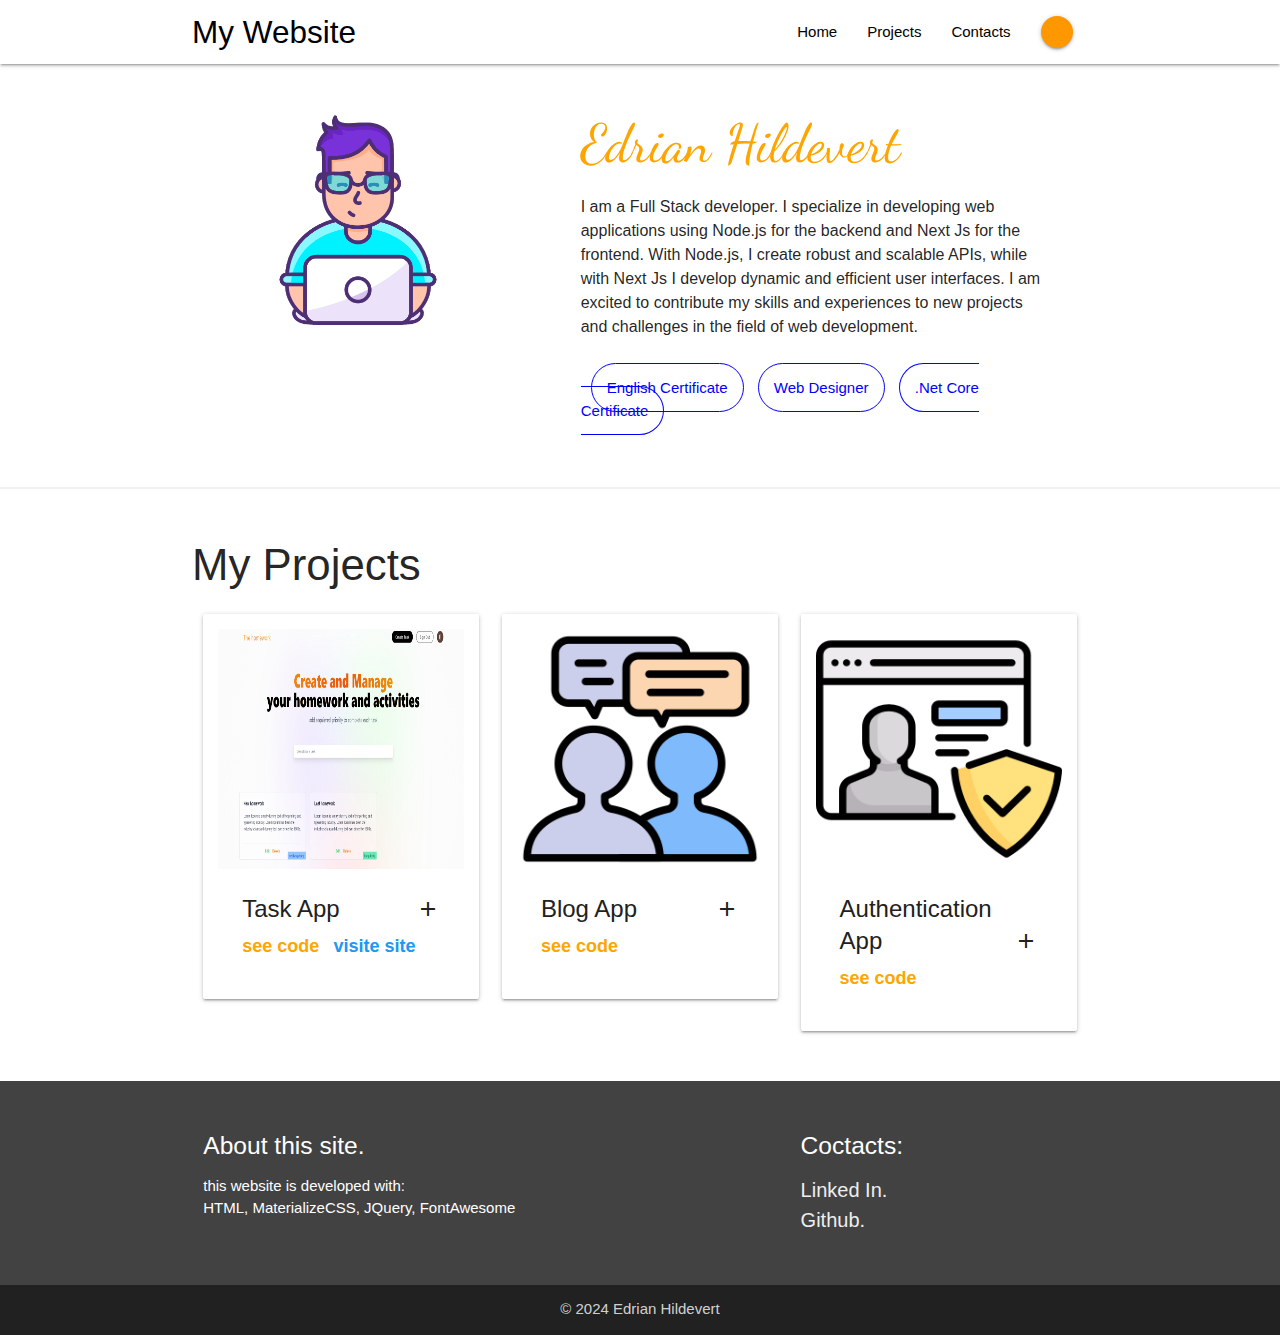
<file: index.html>
<!DOCTYPE html>
<html lang="en">

<head>
  <meta charset="UTF-8" />
  <meta http-equiv="X-UA-Compatible" content="IE=edge" />
  <meta name="viewport" content="width=device-width, initial-scale=1.0" />
  <link rel="shortcut icon" href="img/programer.png" />
  <link rel="stylesheet" href="style.css" />
  <!-- font awesome -->
  <link rel="stylesheet" href="https://use.fontawesome.com/releases/v5.0.13/css/all.css"
    integrity="sha384-DNOHZ68U8hZfKXOrtjWvjxusGo9WQnrNx2sqG0tfsghAvtVlRW3tvkXWZh58N9jp" crossorigin="anonymous" />
  <!-- Google icons -->
  <link href="https://fonts.googleapis.com/icon?family=Material+Icons" rel="stylesheet" />
  <!-- Compiled and minified CSS -->
  <link rel="stylesheet" href="https://cdnjs.cloudflare.com/ajax/libs/materialize/1.0.0/css/materialize.min.css" />
  <title>Edrian Hildevert</title>
</head>

<body>
  <header>
    <div class="navbar-fixed">
      <nav>
        <div class="nav-wrapper white">
          <div class="container">
            <a href="#" class="brand-logo black-text">My Website</a>
            <ul id="nav-mobile" class="right hide-on-med-and-down">
              <li><a href="#home" class="black-text">Home</a></li>
              <li><a href="#proyects" class="black-text">Projects</a></li>
              <li><a href="#contact" class="black-text">Contacts</a></li>
              <li>
                <a target="_blank" href="https://github.com/SilverFox1313"
                  class="tooltipped btn-floating btn-small orange" data-position="bottom" data-tooltip="Facebook">
                  <i class="fab fa-github"></i>
                </a>
              </li>
            </ul>
          </div>
        </div>
      </nav>
    </div>
    <div class="container myinfo section scrollspy" id="home">
      <div class="row">
        <div class="col l4 m4 s12">
          <img src="img/programer.png" alt="Profile Image" class="circle responsive-img" />
        </div>
        <div class="col l1 m2"></div>
        <div class="col l7 m8 s12">
          <h2 class="myname">Edrian Hildevert</h2>
          <p class="mydescription">
            I am a Full Stack developer. I specialize in developing web applications using Node.js for the backend and Next Js for the frontend. With Node.js, I create robust and scalable APIs, while with Next Js I develop dynamic and efficient user interfaces. I am excited to contribute my skills and experiences to new projects and challenges in the field of web development.
          </p>
          <br/>
          <div class="pdf hide-on-med-and-down">
            <a class="a-btn" target="_blank" href="documents/ingles.pdf">English Certificate</a>
            <a class="a-btn" target="_blank" href="documents/diseñadorWeb.pdf">Web Designer</a>
            <a class="a-btn" target="_blank" href="documents/aspnet.pdf">.Net Core Certificate</a>
          </div>
          <br />
        </div>
      </div>
    </div>
    </div>
    </div>
  </header>
  <hr />
  <section class="section scrollspy" id="proyects">
    <div class="container">
      <h3>My Projects</h3>
      <div class="row">
        <div class="col l4 m6 s12">
          <div class="card">
            <div class="card-image waves-effect waves-block waves-light">
              <img class="activator" src="img/taskApp.png" height="240px" />
            </div>
            <div class="card-content">
              <span class="card-title activator grey-text text-darken-4">Task App<i
                  class="material-icons right">add</i></span>
              <p>
                <a target="_blank" href="https://github.com/SilverFox1313/Task-App">see code</a>
                <a target="_blank" href="https://task-app-nu-flax.vercel.app/" class="blue-text site">visite site</a>
              </p>
            </div>
            <div class="card-reveal">
              <span class="card-title grey-text text-darken-4">Task App.<i
                  class="material-icons right">close</i></span>
              <p>
                This App allows you to create and manage your daily homework and activities, It's developed with Next Js, MongoDB and Google Auth.
              </p>
            </div>
          </div>
        </div>
        <div class="col l4 m6 s12">
          <div class="card">
            <div class="card-image waves-effect waves-block waves-light">
              <img class="activator" src="img/blogs.png" height="240px" />
            </div>
            <div class="card-content">
              <span class="card-title activator grey-text text-darken-4">Blog App<i
                  class="material-icons right">add</i></span>
              <p><a target="_blank" href="https://github.com/SilverFox1313/node-blogs">see code</a></p>
            </div>
            <div class="card-reveal">
              <span class="card-title grey-text text-darken-4">Blog App<i
                  class="material-icons right">close</i></span>
              <p>
                This page allows you to create and delete some blogs, it is developed with NodeJs, Express, EJS and MongoDB.
              </p>
            </div>
          </div>
        </div>
        <div class="col l4 m6 s12">
          <div class="card">
            <div class="card-image waves-effect waves-block waves-light">
              <img class="activator" src="img/jwt.png" height="240px" />
            </div>
            <div class="card-content">
              <span class="card-title activator grey-text text-darken-4">Authentication App<i
                  class="material-icons right">add</i></span>
              <p><a target="_blank" href="https://github.com/SilverFox1313/node-jwt">see code</a></p>
            </div>
            <div class="card-reveal">
              <span class="card-title grey-text text-darken-4">Authentication App<i
                  class="material-icons right">close</i></span>
              <p>
                In order to interact with this page, first you need to sign up and log in to have access to the content, it is developed with Nodejs, Express, Jason Web Token and MongoDB, it also uses other packages like coockie-parser and validator.
              </p>
            </div>
          </div>
        </div>
      </div>
    </div>
  </section>
  <!-- footer -->
  <footer class="page-footer grey darken-3">
    <div class="container section scrollspy" id="contact">
      <div class="row">
        <div class="col l6 s12">
          <h5>About this site.</h5>
          <p>
            this website is developed with:<br />
            HTML, MaterializeCSS, JQuery, FontAwesome
          </p>
        </div>
        <div class="col l4 offset-l2 s12">
          <h5 class="white-text">Coctacts:</h5>
          <ul>
            <li>
              <a target="_blank" class="grey-text text-lighten-3" href="https://www.linkedin.com/in/edrian-hildevert-64ba3720b/">Linked
                In.</a>
            </li>
            <li>
              <a target="_blank" class="grey-text text-lighten-3" href="https://github.com/SilverFox1313">Github.</a>
            </li>
          </ul>
        </div>
      </div>
    </div>
    <div class="footer-copyright grey darken-4">
      <div class="container center-align">&copy; 2024 Edrian Hildevert</div>
    </div>
  </footer>
  <!-- Compiled and minified JavaScript -->
  <script src="https://code.jquery.com/jquery-3.3.1.min.js"></script>
  <script src="https://cdnjs.cloudflare.com/ajax/libs/materialize/1.0.0/js/materialize.min.js"></script>
  <script>
    $(document).ready(function () {
      $(".scrollspy").scrollSpy();
    });
  </script>
</body>

</html>
</file>
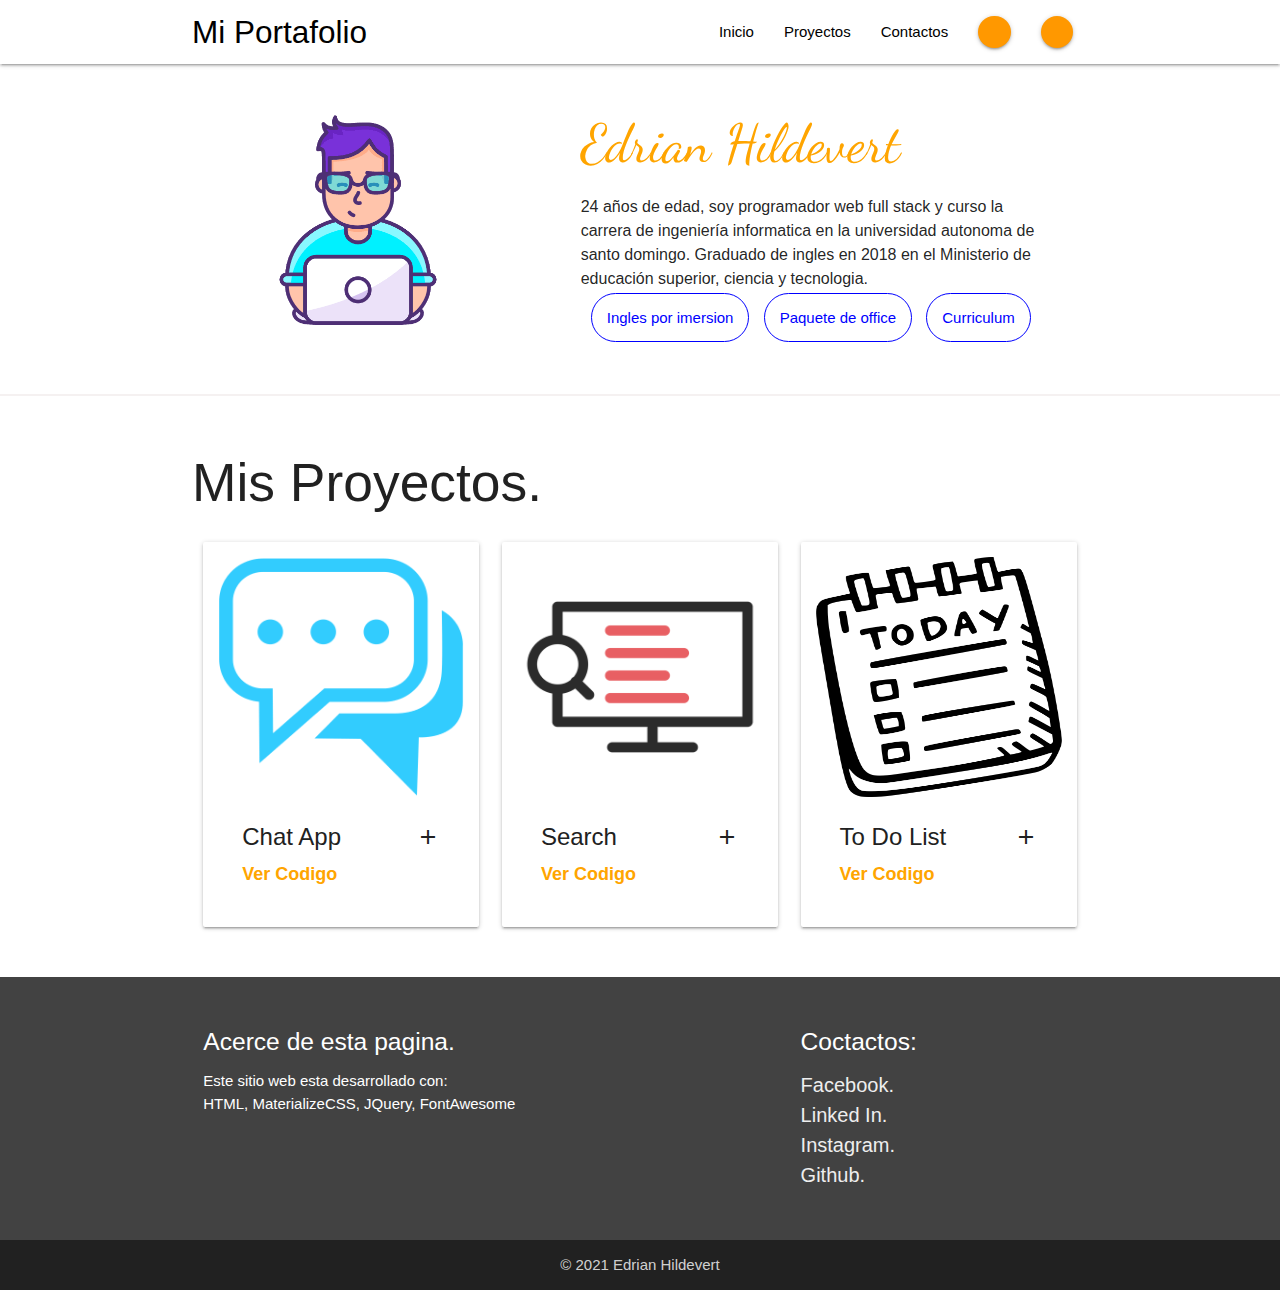
<file: Index.html>
<!DOCTYPE html>
<html lang="en">

<head>
  <meta charset="UTF-8" />
  <meta http-equiv="X-UA-Compatible" content="IE=edge" />
  <meta name="viewport" content="width=device-width, initial-scale=1.0" />
  <link rel="shortcut icon" href="img/programer.png" />
  <link rel="stylesheet" href="style.css" />
  <!-- font awesome -->
  <link rel="stylesheet" href="https://use.fontawesome.com/releases/v5.0.13/css/all.css"
    integrity="sha384-DNOHZ68U8hZfKXOrtjWvjxusGo9WQnrNx2sqG0tfsghAvtVlRW3tvkXWZh58N9jp" crossorigin="anonymous" />
  <!-- Google icons -->
  <link href="https://fonts.googleapis.com/icon?family=Material+Icons" rel="stylesheet" />
  <!-- Compiled and minified CSS -->
  <link rel="stylesheet" href="https://cdnjs.cloudflare.com/ajax/libs/materialize/1.0.0/css/materialize.min.css" />
  <title>Edrian Hildevert</title>
</head>

<body>
  <header>
    <div class="navbar-fixed">
      <nav>
        <div class="nav-wrapper white">
          <div class="container">
            <a href="#" class="brand-logo black-text">Mi Portafolio</a>
            <ul id="nav-mobile" class="right hide-on-med-and-down">
              <li><a href="#home" class="black-text">Inicio</a></li>
              <li><a href="#proyects" class="black-text">Proyectos</a></li>
              <li><a href="#contact" class="black-text">Contactos</a></li>
              <li>
                <a target="_blank" href="https://www.instagram.com/e_hildevert/?hl=es"
                  class="tooltipped btn-floating btn-small orange" data-position="bottom" data-tooltip="Instagram">
                  <i class="fab fa-instagram"></i>
                </a>
              </li>
              <li>
                <a target="_blank" href="https://github.com/SilverFox1313"
                  class="tooltipped btn-floating btn-small orange" data-position="bottom" data-tooltip="Facebook">
                  <i class="fab fa-github"></i>
                </a>
              </li>
            </ul>
          </div>
        </div>
      </nav>
    </div>
    <div class="container myinfo section scrollspy" id="home">
      <div class="row">
        <div class="col l4 m4 s12">
          <img src="img/programer.png" alt="Profile Image" class="circle responsive-img" />
        </div>
        <div class="col l1 m2"></div>
        <div class="col l7 m8 s12">
          <h2 class="myname">Edrian Hildevert</h2>
          <p class="mydescription">
            24 años de edad, soy programador web full stack y curso la carrera
            de ingeniería informatica en la universidad autonoma de santo
            domingo. Graduado de ingles en 2018 en el Ministerio de educación
            superior, ciencia y tecnologia.
          </p>
          <div class="pdf hide-on-med-and-down">
            <a class="a-btn" target="_blank" href="documents/ingles.pdf">Ingles por imersion</a>
            <a class="a-btn" target="_blank" href="documents/office.pdf">Paquete de office</a>
            <a class="a-btn" target="_blank" href="documents/EdrianHildevertCv.pdf">Curriculum</a>
          </div>
          <br />
        </div>
      </div>
    </div>
    </div>
    </div>
  </header>
  <hr />
  <section class="section scrollspy" id="proyects">
    <div class="container">
      <h2>Mis Proyectos.</h2>
      <div class="row">
        <div class="col l4 m6 s12">
          <div class="card">
            <div class="card-image waves-effect waves-block waves-light">
              <img class="activator" src="img/chatapp.png" height="240px" />
            </div>
            <div class="card-content">
              <span class="card-title activator grey-text text-darken-4">Chat App<i
                  class="material-icons right">add</i></span>
              <p><a href="#">Ver Codigo</a></p>
            </div>
            <div class="card-reveal">
              <span class="card-title grey-text text-darken-4">Aplicación de chat en tiempo real.<i
                  class="material-icons right">close</i></span>
              <p>
                Esta pagina permite el intercambio de mensajes entre usuarios
                en tiempo real, está desarrollado con NodeJs, Express y
                Socket-io.
              </p>
            </div>
          </div>
        </div>
        <div class="col l4 m6 s12">
          <div class="card">
            <div class="card-image waves-effect waves-block waves-light">
              <img class="activator" src="img/search.png" height="240px" />
            </div>
            <div class="card-content">
              <span class="card-title activator grey-text text-darken-4">Search<i
                  class="material-icons right">add</i></span>
              <p><a href="#">Ver Codigo</a></p>
            </div>
            <div class="card-reveal">
              <span class="card-title grey-text text-darken-4">Buscador de imagenes.<i
                  class="material-icons right">close</i></span>
              <p>
                Esta pagina permite buscar imagenes, está desarrollada con
                ReactJs y consume la API de pixabay para mostrar las imagenes.
              </p>
            </div>
          </div>
        </div>
        <div class="col l4 m6 s12">
          <div class="card">
            <div class="card-image waves-effect waves-block waves-light">
              <img class="activator" src="img/todo.png" height="240px" />
            </div>
            <div class="card-content">
              <span class="card-title activator grey-text text-darken-4">To Do List<i
                  class="material-icons right">add</i></span>
              <p><a href="#">Ver Codigo</a></p>
            </div>
            <div class="card-reveal">
              <span class="card-title grey-text text-darken-4">Lista de tareas.<i
                  class="material-icons right">close</i></span>
              <p>
                Esta app movil permite crear, listar y eliminar tareas, está
                dosarrollada con React Native.
              </p>
            </div>
          </div>
        </div>
      </div>
    </div>
  </section>
  <!-- footer -->
  <footer class="page-footer grey darken-3">
    <div class="container section scrollspy" id="contact">
      <div class="row">
        <div class="col l6 s12">
          <h5>Acerce de esta pagina.</h5>
          <p>
            Este sitio web esta desarrollado con:<br />
            HTML, MaterializeCSS, JQuery, FontAwesome
          </p>
        </div>
        <div class="col l4 offset-l2 s12">
          <h5 class="white-text">Coctactos:</h5>
          <ul>
            <li>
              <a class="grey-text text-lighten-3" href="https://web.facebook.com/E.hildevert">Facebook.</a>
            </li>
            <li>
              <a class="grey-text text-lighten-3" href="https://www.linkedin.com/in/edrian-hildevert-64ba3720b/">Linked
                In.</a>
            </li>
            <li>
              <a class="grey-text text-lighten-3" href="https://www.instagram.com/e_hildevert/?hl=es">Instagram.</a>
            </li>
            <li>
              <a class="grey-text text-lighten-3" href="https://github.com/SilverFox1313">Github.</a>
            </li>
          </ul>
        </div>
      </div>
    </div>
    <div class="footer-copyright grey darken-4">
      <div class="container center-align">&copy; 2021 Edrian Hildevert</div>
    </div>
  </footer>
  <!-- Compiled and minified JavaScript -->
  <script src="https://code.jquery.com/jquery-3.3.1.min.js"></script>
  <script src="https://cdnjs.cloudflare.com/ajax/libs/materialize/1.0.0/js/materialize.min.js"></script>
  <script>
    $(document).ready(function () {
      $(".scrollspy").scrollSpy();
    });
  </script>
</body>

</html>
</file>
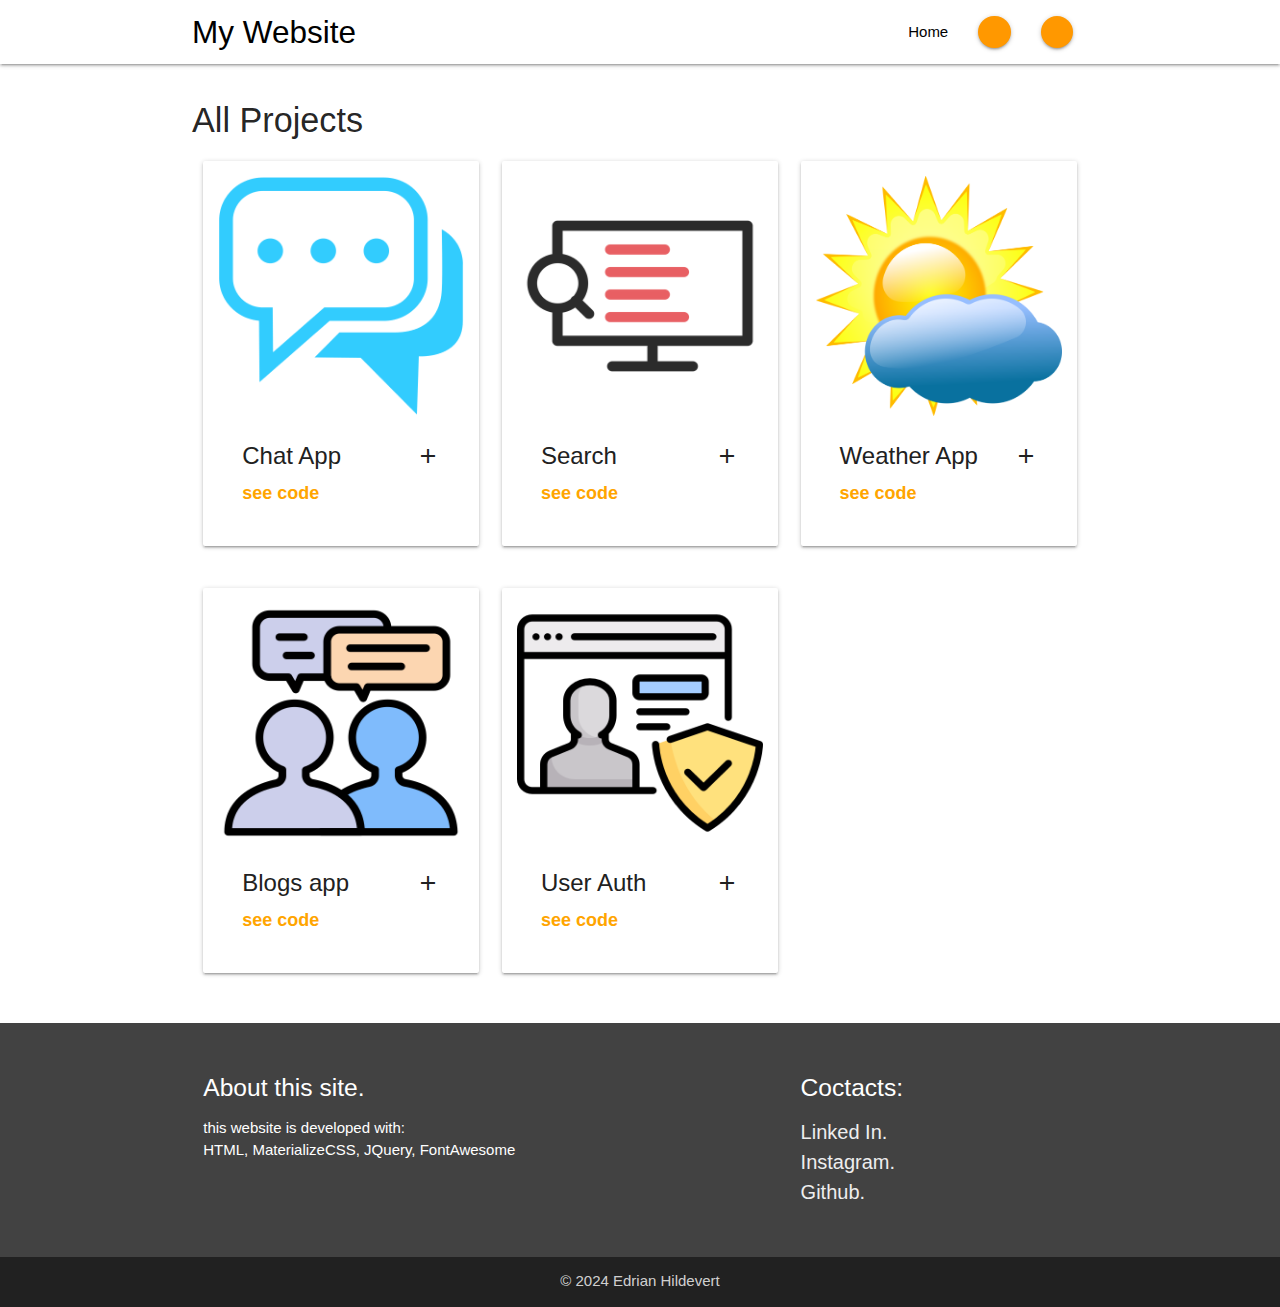
<file: projects.html>
<!DOCTYPE html>
<html lang="en">

<head>
  <meta charset="UTF-8" />
  <meta name="viewport" content="width=device-width, initial-scale=1.0" />
  <link rel="shortcut icon" href="img/programer.png" />
  <link rel="stylesheet" href="style.css" />
  <!-- font awesome -->
  <link rel="stylesheet" href="https://use.fontawesome.com/releases/v5.0.13/css/all.css"
    integrity="sha384-DNOHZ68U8hZfKXOrtjWvjxusGo9WQnrNx2sqG0tfsghAvtVlRW3tvkXWZh58N9jp" crossorigin="anonymous" />
  <!-- Google icons -->
  <link href="https://fonts.googleapis.com/icon?family=Material+Icons" rel="stylesheet" />
  <!-- Compiled and minified CSS -->
  <link rel="stylesheet" href="https://cdnjs.cloudflare.com/ajax/libs/materialize/1.0.0/css/materialize.min.css" />
  <title>Projects</title>
</head>

<body>
  <header>
    <nav>
      <div class="nav-wrapper white">
        <div class="container">
          <a href="#" class="brand-logo black-text">My Website</a>
          <ul id="nav-mobile" class="right hide-on-med-and-down">
            <li><a href="./index.html" class="black-text">Home</a></li>
            <li>
              <a target="_blank" href="https://www.instagram.com/e_hildevert/?hl=es"
                class="tooltipped btn-floating btn-small orange" data-position="bottom" data-tooltip="Instagram">
                <i class="fab fa-instagram"></i>
              </a>
            </li>
            <li>
              <a target="_blank" href="https://github.com/SilverFox1313"
                class="tooltipped btn-floating btn-small orange" data-position="bottom" data-tooltip="Facebook">
                <i class="fab fa-github"></i>
              </a>
            </li>
          </ul>
        </div>
      </div>
    </nav>
  </header>
  <section class="section" id="proyects">
    <div class="container">
      <h4>All Projects</h4>
      <div class="row">
        <div class="col l4 m6 s12">
          <div class="card">
            <div class="card-image waves-effect waves-block waves-light">
              <img class="activator" src="img/chatapp.png" height="240px" />
            </div>
            <div class="card-content">
              <span class="card-title activator grey-text text-darken-4">Chat App<i
                  class="material-icons right">add</i></span>
              <p>
                <a target="_blank" href="https://github.com/SilverFox1313/chatapp">see code</a>
              </p>
            </div>
            <div class="card-reveal">
              <span class="card-title grey-text text-darken-4">Real time chat app.<i
                  class="material-icons right">close</i></span>
              <p>
                This page allows the exchange of messages between users in
                real time, it is developed with NodeJs, Express and Socket-io.
              </p>
            </div>
          </div>
        </div>
        <div class="col l4 m6 s12">
          <div class="card">
            <div class="card-image waves-effect waves-block waves-light">
              <img class="activator" src="img/search.png" height="240px" />
            </div>
            <div class="card-content">
              <span class="card-title activator grey-text text-darken-4">Search<i
                  class="material-icons right">add</i></span>
              <p>
                <a target="_blank" href="https://github.com/SilverFox1313/search-Images">see code</a>
              </p>
            </div>
            <div class="card-reveal">
              <span class="card-title grey-text text-darken-4">Search for images.<i
                  class="material-icons right">close</i></span>
              <p>
                This page allows you to search for images, it is developed
                with ReactJs and consumes the pixabay API to display the
                images.
              </p>
            </div>
          </div>
        </div>
        <div class="col l4 m6 s12">
          <div class="card">
            <div class="card-image waves-effect waves-block waves-light">
              <img class="activator" src="img/weather.png" height="240px" />
            </div>
            <div class="card-content">
              <span class="card-title activator grey-text text-darken-4">Weather App<i
                  class="material-icons right">add</i></span>
              <p>
                <a target="_blank" href="https://github.com/SilverFox1313/weatherApp">see code</a>
              </p>
            </div>
            <div class="card-reveal">
              <span class="card-title grey-text text-darken-4">Weather App.<i
                  class="material-icons right">close</i></span>
              <p>
                This page allows you to search for the weather of a specific
                city. It is developed with React and consumes the
                OpenWeaterMap API
              </p>
            </div>
          </div>
        </div>
      </div>
      <div class="row">
        <div class="col l4 m6 s12">
          <div class="card">
            <div class="card-image waves-effect waves-block waves-light">
              <img class="activator" src="img/blogs.png" height="240px" />
            </div>
            <div class="card-content">
              <span class="card-title activator grey-text text-darken-4">Blogs app<i
                  class="material-icons right">add</i></span>
              <p>
                <a target="_blank" href="https://github.com/SilverFox1313/node-blogs">see code</a>
              </p>
            </div>
            <div class="card-reveal">
              <span class="card-title grey-text text-darken-4">Node blogs app<i
                  class="material-icons right">close</i></span>
              <p>
                This page allows you to create and delete some blogs, it is
                developed with NodeJs, Express and MongoDB.
              </p>
            </div>
          </div>
        </div>
        <div class="col l4 m6 s12">
          <div class="card">
            <div class="card-image waves-effect waves-block waves-light">
              <img class="activator" src="img/jwt.png" height="240px" />
            </div>
            <div class="card-content">
              <span class="card-title activator grey-text text-darken-4">User Auth<i
                  class="material-icons right">add</i></span>
              <p>
                <a target="_blank" href="https://github.com/SilverFox1313/node-jwt">see code</a>
              </p>
            </div>
            <div class="card-reveal">
              <span class="card-title grey-text text-darken-4">User Authentication.<i
                  class="material-icons right">close</i></span>
              <p>
                In order to interact with this page, first you need to sign up
                and log in to have access to the content, it is developed with
                Nodejs, Express, Jason Web Token and MongoDB, it also uses
                other packages like coockie-parser and validator.
              </p>
            </div>
          </div>
        </div>    
        </div>
      </div>
    </div>
  </section>
  <!-- footer -->
  <footer class="page-footer grey darken-3">
    <div class="container section scrollspy" id="contact">
      <div class="row">
        <div class="col l6 s12">
          <h5>About this site.</h5>
          <p>
            this website is developed with:<br />
            HTML, MaterializeCSS, JQuery, FontAwesome
          </p>
        </div>
        <div class="col l4 offset-l2 s12">
          <h5 class="white-text">Coctacts:</h5>
          <ul>
            <li>
              <a target="_blank" class="grey-text text-lighten-3" href="https://www.linkedin.com/in/edrian-hildevert-64ba3720b/">Linked
                In.</a>
            </li>
            <li>
              <a target="_blank" class="grey-text text-lighten-3" href="https://www.instagram.com/e_hildevert/?hl=es">Instagram.</a>
            </li>
            <li>
              <a target="_blank" class="grey-text text-lighten-3" href="https://github.com/SilverFox1313">Github.</a>
            </li>
          </ul>
        </div>
      </div>
    </div>
    <div class="footer-copyright grey darken-4">
      <div class="container center-align">&copy; 2024 Edrian Hildevert</div>
    </div>
  </footer>
  <!-- Compiled and minified JavaScript -->
  <script src="https://code.jquery.com/jquery-3.3.1.min.js"></script>
  <script src="https://cdnjs.cloudflare.com/ajax/libs/materialize/1.0.0/js/materialize.min.js"></script>
  <script>
    $(document).ready(function () {
      $(".scrollspy").scrollSpy();
    });
  </script>
</body>

</html>
</file>
<file: style.css>
@import url('https://fonts.googleapis.com/css2?family=Dancing+Script&display=swap');

.myinfo {
    padding: 25px;
  }

.myname{
    font-family: 'Dancing Script', cursive;
    color: orange;
}

.mydescription{
    font-size: 16px;
    font-family: 'Cairo', sans-serif;
}

.a-btn{
    padding: 15px;
    border: solid 1px blue;
    color: blue;
    border-radius: 25px;
    margin-left: 10px;
}
.a-btn:hover{
    border: solid 1px lightskyblue;
    color: lightskyblue;
}

hr {
    border: 1px solid rgb(245, 241, 241);
}

.projects {
    color: orange;
}
.projects:hover {
    color: rgb(253, 204, 113);
}

footer li a{
    font-size: 20px;
}
footer li a:hover{
    border-bottom: solid 2px orange;
}

.card{
    padding: 15px;
    transition: transform 0.3s ease, box-shadow 0.3s ease;
}
.card:hover{
    transform: scale(1.0) rotate(-3deg);
    box-shadow: 0 6px 10px rgba(255, 102, 0, 0.2);
}

.card a{
    color: orange;
    font-size: 18px;
    font-weight: bold;
}
.card a:hover{
    color: yellow;
}

.site {
    margin-left: 10px;
}
</file>
